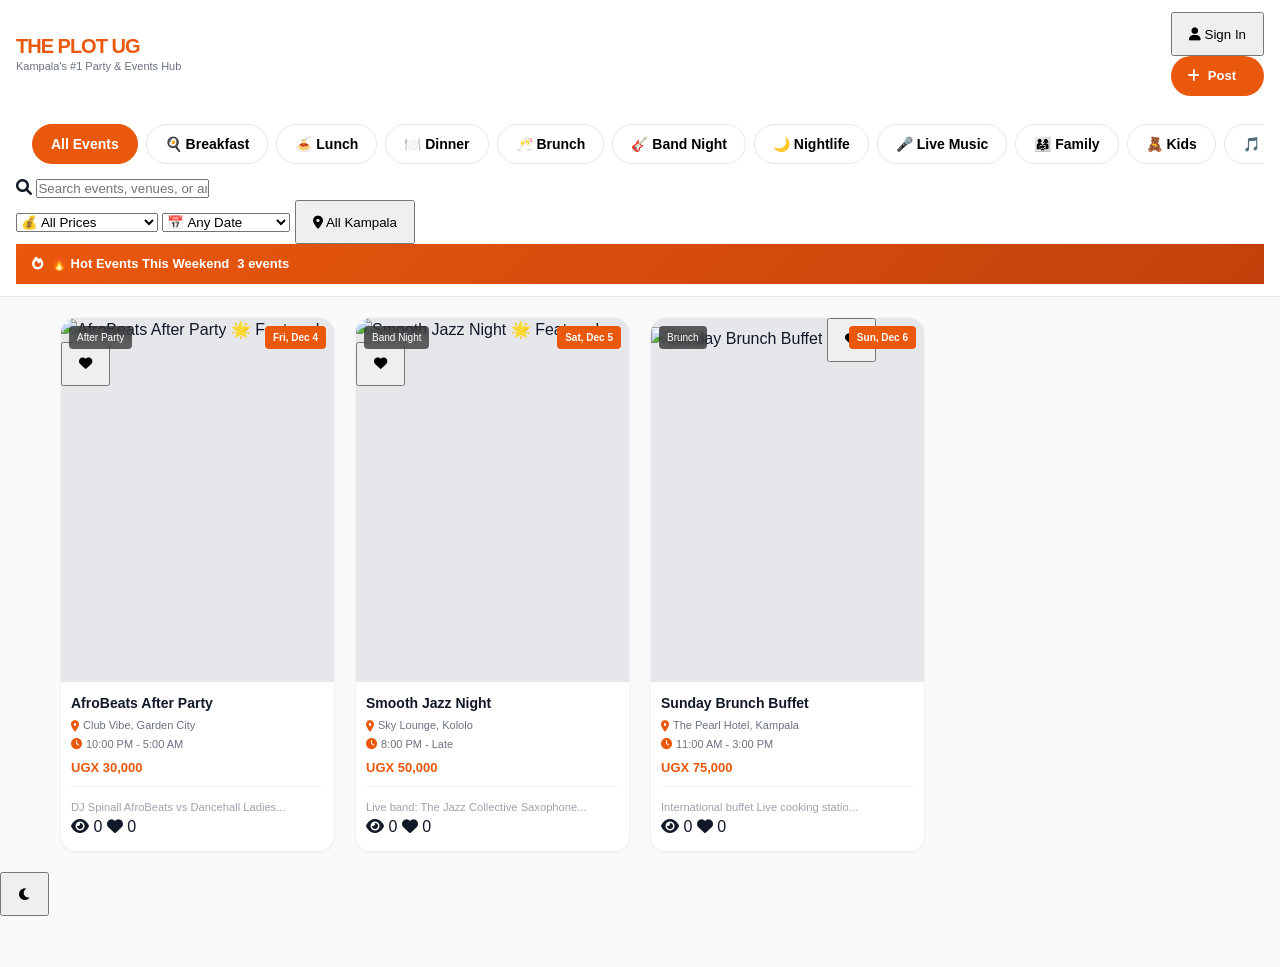
<file: index.html>
<!DOCTYPE html>
<html lang="en">
<head>
    <meta charset="UTF-8">
    <meta name="viewport" content="width=device-width, initial-scale=1.0, maximum-scale=1.0, user-scalable=yes">
    <title>The Plot UG - Kampala Events</title>
    <link rel="stylesheet" href="style.css">
    <link rel="stylesheet" href="https://cdnjs.cloudflare.com/ajax/libs/font-awesome/6.0.0/css/all.min.css">
</head>
<body>
    <header class="main-header">
        <div class="header-top">
            <div>
                <h1 class="logo">THE PLOT UG</h1>
                <p class="subtitle">Kampala's #1 Party & Events Hub</p>
            </div>
            <div class="header-actions">
                <button onclick="showLoginModal()" class="user-btn" id="userBtn">
                    <i class="fas fa-user"></i> <span class="user-text">Sign In</span>
                </button>
                <a href="admin.html" class="admin-link"><i class="fas fa-plus"></i> <span class="admin-text">Post</span></a>
            </div>
        </div>
        
        <!-- Categories Navigation -->
        <div class="category-nav">
            <button class="chip active" data-category="all">All Events</button>
            <button class="chip" data-category="Breakfast">🍳 Breakfast</button>
            <button class="chip" data-category="Lunch">🍝 Lunch</button>
            <button class="chip" data-category="Dinner">🍽️ Dinner</button>
            <button class="chip" data-category="Brunch">🥂 Brunch</button>
            <button class="chip" data-category="Band Night">🎸 Band Night</button>
            <button class="chip" data-category="Nightlife">🌙 Nightlife</button>
            <button class="chip" data-category="Live Music">🎤 Live Music</button>
            <button class="chip" data-category="Family">👨‍👩‍👧 Family</button>
            <button class="chip" data-category="Kids">🧸 Kids</button>
            <button class="chip" data-category="Club">🎵 Club</button>
            <button class="chip" data-category="After Party">🔥 After Party</button>
            <button class="chip" data-category="Pool Party">🏊 Pool</button>
        </div>

        <!-- Search Section -->
        <div class="search-section">
            <div class="search-bar">
                <i class="fas fa-search"></i>
                <input type="text" id="searchInput" placeholder="Search events, venues, or artists...">
                <button class="clear-search" onclick="clearSearch()" style="display:none;">✕</button>
            </div>
            
            <div class="filter-bar">
                <select id="priceFilter" class="filter-select" onchange="applyFilters()">
                    <option value="">💰 All Prices</option>
                    <option value="free">🆓 Free Events</option>
                    <option value="under30k">📉 Under 30K UGX</option>
                    <option value="30k-50k">📊 30K - 50K UGX</option>
                    <option value="50k-100k">📈 50K - 100K UGX</option>
                    <option value="over100k">💎 Over 100K UGX</option>
                </select>
                
                <select id="dateFilter" class="filter-select" onchange="applyFilters()">
                    <option value="">📅 Any Date</option>
                    <option value="today">🔴 Today</option>
                    <option value="tomorrow">⏰ Tomorrow</option>
                    <option value="weekend">🎉 This Weekend</option>
                    <option value="next7">📆 Next 7 Days</option>
                </select>
                
                <button class="filter-btn" onclick="showLocationFilter()">
                    <i class="fas fa-map-marker-alt"></i> <span id="locationText">All Kampala</span>
                </button>
            </div>
        </div>

        <!-- Featured Events Banner -->
        <div class="featured-banner">
            <i class="fas fa-fire"></i>
            <span>🔥 Hot Events This Weekend</span>
            <span class="event-count" id="eventCount"></span>
        </div>
    </header>

    <!-- Saved Events Toggle (shows when user has saved events) -->
    <div class="saved-toggle" id="savedToggle" style="display:none;" onclick="showSavedEvents()">
        <i class="fas fa-heart"></i>
        <span>Saved Events (<span id="savedCount">0</span>)</span>
    </div>

    <!-- Main Events Grid -->
    <main id="vibeFeed" class="vibe-grid"></main>

    <!-- Loading Spinner -->
    <div class="loading-spinner" id="loadingSpinner">
        <div class="spinner"></div>
        <p>Loading events...</p>
    </div>

    <!-- User Modal (Login/Signup) -->
    <div id="userModal" class="modal user-modal" style="display:none;">
        <div class="modal-content user-modal-content">
            <span class="close-modal" onclick="closeUserModal()">&times;</span>
            <h2><i class="fas fa-user-circle"></i> Welcome to The Plot UG</h2>
            
            <div class="user-tabs">
                <button class="tab-btn active" onclick="switchTab('login')">Login</button>
                <button class="tab-btn" onclick="switchTab('signup')">Sign Up</button>
            </div>
            
            <!-- Login Form -->
            <div id="loginForm" class="user-form active">
                <div class="input-group">
                    <label><i class="fas fa-envelope"></i> Email</label>
                    <input type="email" id="loginEmail" placeholder="your@email.com">
                </div>
                <div class="input-group">
                    <label><i class="fas fa-lock"></i> Password</label>
                    <input type="password" id="loginPassword" placeholder="••••••••">
                </div>
                <button class="user-submit" onclick="loginUser()">Login</button>
                <p class="forgot-password" onclick="showForgotPassword()">Forgot Password?</p>
            </div>
            
            <!-- Signup Form -->
            <div id="signupForm" class="user-form">
                <div class="input-group">
                    <label><i class="fas fa-user"></i> Full Name</label>
                    <input type="text" id="signupName" placeholder="John Doe">
                </div>
                <div class="input-group">
                    <label><i class="fas fa-envelope"></i> Email</label>
                    <input type="email" id="signupEmail" placeholder="your@email.com">
                </div>
                <div class="input-group">
                    <label><i class="fas fa-lock"></i> Password</label>
                    <input type="password" id="signupPassword" placeholder="••••••••">
                </div>
                <div class="input-group">
                    <label><i class="fas fa-phone"></i> Phone Number</label>
                    <input type="tel" id="signupPhone" placeholder="07XX XXX XXX">
                </div>
                <button class="user-submit" onclick="signupUser()">Create Account</button>
            </div>
        </div>
    </div>

    <!-- Location Filter Modal -->
    <div id="locationModal" class="modal location-modal" style="display:none;">
        <div class="modal-content">
            <span class="close-modal" onclick="closeLocationModal()">&times;</span>
            <h3><i class="fas fa-map-marker-alt"></i> Select Location</h3>
            <div class="location-grid">
                <button class="location-option" onclick="selectLocation('all')">📍 All Kampala</button>
                <button class="location-option" onclick="selectLocation('kololo')">📍 Kololo</button>
                <button class="location-option" onclick="selectLocation('kabalagala')">📍 Kabalagala</button>
                <button class="location-option" onclick="selectLocation('bugolobi')">📍 Bugolobi</button>
                <button class="location-option" onclick="selectLocation('muyenga')">📍 Muyenga</button>
                <button class="location-option" onclick="selectLocation('naguru')">📍 Naguru</button>
                <button class="location-option" onclick="selectLocation('ntinda')">📍 Ntinda</button>
                <button class="location-option" onclick="selectLocation('bukoto')">📍 Bukoto</button>
                <button class="location-option" onclick="selectLocation('entebbe')">📍 Entebbe</button>
                <button class="location-option" onclick="selectLocation('munyonyo')">📍 Munyonyo</button>
            </div>
        </div>
    </div>

    <!-- Event Detail Modal -->
    <div id="eventModal" class="modal" style="display:none;">
        <div class="modal-content event-modal-content">
            <span class="close-modal" onclick="closeEventModal()">&times;</span>
            <div id="modalContent"></div>
        </div>
    </div>

    <!-- Share Menu -->
    <div id="shareMenu" class="share-menu" style="display:none;"></div>

    <!-- Dark Mode Toggle -->
    <button class="dark-mode-toggle" onclick="toggleDarkMode()" id="darkModeToggle">
        <i class="fas fa-moon"></i>
    </button>

    <!-- Scroll to Top Button -->
    <button class="scroll-top" onclick="scrollToTop()" id="scrollTop" style="display:none;">
        <i class="fas fa-arrow-up"></i>
    </button>

    <script src="script.js"></script>
</body>
</html>
</file>
<file: style.css>
/* General Reset */
* {
    margin: 0;
    padding: 0;
    box-sizing: border-box;
    font-family: 'Segoe UI', Roboto, Helvetica, Arial, sans-serif;
}

body {
    background-color: #f9fafb;
    color: #111827;
}

/* Header Styling */
.main-header {
    position: sticky;
    top: 0;
    background: white;
    padding: 1rem;
    border-bottom: 1px solid #e5e7eb;
    z-index: 100;
}

.logo {
    color: #ea580c; /* Orange-600 */
    font-size: 1.5rem;
    font-weight: 900;
    text-transform: uppercase;
    letter-spacing: -1px;
}

.subtitle {
    font-size: 0.75rem;
    color: #6b7280;
}

/* Navigation Chips */
.category-nav {
    display: flex;
    overflow-x: auto;
    padding: 1rem;
    gap: 0.75rem;
}

.category-nav::-webkit-scrollbar {
    display: none; /* Hides scrollbar for a clean mobile look */
}

.chip {
    padding: 0.5rem 1rem;
    border-radius: 999px;
    border: 1px solid #e5e7eb;
    background: white;
    font-size: 0.875rem;
    font-weight: 600;
    white-space: nowrap;
    cursor: pointer;
}

.chip.active {
    background: #ea580c;
    color: white;
    border-color: #ea580c;
}

/* The Grid */
.vibe-grid {
    display: grid;
    grid-template-columns: repeat(2, 1fr); /* 2 columns for mobile */
    gap: 1rem;
    padding: 1rem;
}

/* Card Styling */
.card {
    background: white;
    border-radius: 12px;
    overflow: hidden;
    border: 1px solid #f3f4f6;
    box-shadow: 0 1px 2px rgba(0,0,0,0.05);
}

.poster-container {
    position: relative;
    aspect-ratio: 3 / 4;
    background: #e5e7eb;
}

.poster-container img {
    width: 100%;
    height: 100%;
    object-fit: cover;
}

.tag {
    position: absolute;
    top: 8px;
    left: 8px;
    background: rgba(0, 0, 0, 0.6);
    color: white;
    font-size: 10px;
    padding: 4px 8px;
    border-radius: 4px;
    backdrop-filter: blur(4px);
}

.card-details {
    padding: 0.75rem;
}

.card-details h3 {
    font-size: 0.875rem;
    white-space: nowrap;
    overflow: hidden;
    text-overflow: ellipsis;
}

.price {
    color: #ea580c;
    font-weight: 800;
    font-size: 0.75rem;
    margin-top: 4px;
}

.location {
    color: #9ca3af;
    font-size: 10px;
    margin-top: 4px;
}

/* Admin Form Styles */
.form-container {
    padding: 2rem 1rem;
    max-width: 500px;
    margin: 0 auto;
}

.admin-form {
    background: white;
    padding: 1.5rem;
    border-radius: 16px;
    border: 1px solid #e5e7eb;
    box-shadow: 0 4px 6px -1px rgba(0, 0, 0, 0.1);
}

.input-group {
    margin-bottom: 1.25rem;
}

.input-group label {
    display: block;
    font-size: 0.875rem;
    font-weight: 700;
    margin-bottom: 0.5rem;
    color: #374151;
}

.input-group input, 
.input-group select {
    width: 100%;
    padding: 0.75rem;
    border: 1px solid #d1d5db;
    border-radius: 8px;
    font-size: 1rem;
    outline: none;
}

.input-group input:focus {
    border-color: #ea580c;
    box-shadow: 0 0 0 3px rgba(234, 88, 12, 0.1);
}

.submit-btn {
    width: 100%;
    background: #ea580c;
    color: white;
    padding: 1rem;
    border: none;
    border-radius: 8px;
    font-weight: 800;
    cursor: pointer;
    transition: background 0.2s;
}

.submit-btn:hover {
    background: #c2410c;
}

.back-link {
    display: block;
    text-align: center;
    margin-top: 1rem;
    font-size: 0.875rem;
    color: #6b7280;
    text-decoration: none;
}

/* Previous styles remain, add these new styles */

/* Header Top */
.header-top {
    display: flex;
    justify-content: space-between;
    align-items: center;
    margin-bottom: 1rem;
}

.admin-link {
    background: #ea580c;
    color: white;
    padding: 0.5rem 1rem;
    border-radius: 25px;
    text-decoration: none;
    font-size: 0.875rem;
    font-weight: 600;
    display: flex;
    align-items: center;
    gap: 0.5rem;
}

.admin-link i {
    font-size: 0.875rem;
}

/* Featured Banner */
.featured-banner {
    background: linear-gradient(135deg, #ea580c, #c2410c);
    color: white;
    padding: 0.75rem 1rem;
    display: flex;
    align-items: center;
    gap: 0.5rem;
    font-weight: 600;
    animation: pulse 2s infinite;
}

@keyframes pulse {
    0% { opacity: 1; }
    50% { opacity: 0.9; }
    100% { opacity: 1; }
}

/* Card Enhancements */
.card {
    cursor: pointer;
    transition: transform 0.2s, box-shadow 0.2s;
}

.card:hover {
    transform: translateY(-4px);
    box-shadow: 0 10px 25px -5px rgba(0, 0, 0, 0.1);
}

.poster-container {
    position: relative;
}

.date-tag {
    position: absolute;
    top: 8px;
    right: 8px;
    background: #ea580c;
    color: white;
    font-size: 10px;
    padding: 4px 8px;
    border-radius: 4px;
    font-weight: 600;
}

.venue, .time {
    font-size: 0.75rem;
    color: #6b7280;
    margin-top: 4px;
    display: flex;
    align-items: center;
    gap: 4px;
}

.venue i, .time i {
    font-size: 0.7rem;
    color: #ea580c;
}

.activities-preview {
    font-size: 0.7rem;
    color: #9ca3af;
    display: block;
    margin-top: 4px;
}

.card-footer {
    margin-top: 8px;
    border-top: 1px solid #f3f4f6;
    padding-top: 8px;
}

/* Modal Styles */
.modal {
    display: none;
    position: fixed;
    z-index: 1000;
    left: 0;
    top: 0;
    width: 100%;
    height: 100%;
    background-color: rgba(0, 0, 0, 0.5);
    overflow-y: auto;
}

.modal-content {
    background-color: white;
    margin: 5% auto;
    padding: 20px;
    border-radius: 16px;
    width: 90%;
    max-width: 800px;
    position: relative;
    animation: slideIn 0.3s;
}

@keyframes slideIn {
    from {
        transform: translateY(-50px);
        opacity: 0;
    }
    to {
        transform: translateY(0);
        opacity: 1;
    }
}

.close-modal {
    position: absolute;
    right: 20px;
    top: 10px;
    font-size: 28px;
    font-weight: bold;
    color: #6b7280;
    cursor: pointer;
}

.close-modal:hover {
    color: #ea580c;
}

/* Event Detail Styles */
.event-detail {
    display: grid;
    grid-template-columns: 1fr 1fr;
    gap: 20px;
}

.detail-poster img {
    width: 100%;
    height: auto;
    border-radius: 12px;
    box-shadow: 0 4px 6px rgba(0, 0, 0, 0.1);
}

.detail-info h2 {
    color: #111827;
    margin-bottom: 10px;
}

.badge {
    background: #ea580c;
    color: white;
    padding: 4px 12px;
    border-radius: 20px;
    font-size: 0.875rem;
    display: inline-block;
}

.detail-section {
    margin: 20px 0;
    padding: 15px;
    background: #f9fafb;
    border-radius: 12px;
}

.detail-section h4 {
    color: #374151;
    margin-bottom: 10px;
    display: flex;
    align-items: center;
    gap: 8px;
}

.detail-section h4 i {
    color: #ea580c;
}

.detail-section p {
    margin: 8px 0;
    color: #4b5563;
}

.detail-section i {
    margin-right: 8px;
    color: #ea580c;
}

.detail-actions {
    display: flex;
    gap: 10px;
    margin-top: 20px;
}

.ticket-btn, .share-btn {
    flex: 1;
    padding: 12px;
    border: none;
    border-radius: 8px;
    font-weight: 600;
    cursor: pointer;
    display: flex;
    align-items: center;
    justify-content: center;
    gap: 8px;
    text-decoration: none;
}

.ticket-btn {
    background: #ea580c;
    color: white;
}

.share-btn {
    background: #e5e7eb;
    color: #374151;
}

.ticket-btn:hover {
    background: #c2410c;
}

.share-btn:hover {
    background: #d1d5db;
}

/* No Events State */
.no-events {
    grid-column: 1/-1;
    text-align: center;
    padding: 60px 20px;
    color: #6b7280;
}

.no-events i {
    font-size: 48px;
    margin-bottom: 20px;
    color: #ea580c;
}

.add-event-link {
    display: inline-block;
    margin-top: 20px;
    padding: 12px 24px;
    background: #ea580c;
    color: white;
    text-decoration: none;
    border-radius: 8px;
    font-weight: 600;
}

/* Admin Form Enhancements */
.form-grid {
    display: grid;
    grid-template-columns: 1fr 1fr;
    gap: 15px;
}

.full-width {
    grid-column: 1/-1;
}

.help-text {
    font-size: 0.75rem;
    color: #6b7280;
    margin-top: 4px;
    display: block;
}

.form-actions {
    display: flex;
    gap: 10px;
    margin-top: 20px;
}

.cancel-btn {
    flex: 1;
    padding: 1rem;
    background: #e5e7eb;
    color: #374151;
    text-decoration: none;
    border-radius: 8px;
    font-weight: 800;
    text-align: center;
    transition: background 0.2s;
}

.cancel-btn:hover {
    background: #d1d5db;
}

/* Preview Section */
.preview-section {
    margin-top: 30px;
    padding: 20px;
    background: white;
    border-radius: 16px;
    border: 1px solid #e5e7eb;
}

.preview-section h3 {
    margin-bottom: 15px;
    color: #374151;
}

.preview-card {
    max-width: 300px;
    margin: 0 auto;
}

/* Responsive Design */
@media (max-width: 768px) {
    .modal-content {
        margin: 0;
        width: 100%;
        height: 100%;
        border-radius: 0;
    }
    
    .event-detail {
        grid-template-columns: 1fr;
    }
    
    .form-grid {
        grid-template-columns: 1fr;
    }
    
    .detail-actions {
        flex-direction: column;
    }
}

/* Loading Animation */
@keyframes shimmer {
    0% {
        background-position: -1000px 0;
    }
    100% {
        background-position: 1000px 0;
    }
}

.loading {
    background: linear-gradient(90deg, #f0f0f0 25%, #e0e0e0 50%, #f0f0f0 75%);
    background-size: 1000px 100%;
    animation: shimmer 2s infinite;
}
/* Add to your existing style.css */

/* Mobile-first base styles */
html {
    font-size: 16px;
    -webkit-text-size-adjust: 100%;
}

body {
    font-size: 16px;
    line-height: 1.5;
    overflow-x: hidden;
    width: 100%;
}

/* Improved touch targets for mobile */
button, 
.chip, 
.admin-link,
.submit-btn,
.cancel-btn,
.popup-btn,
input[type="submit"] {
    min-height: 44px; /* Apple's recommended minimum touch target */
    min-width: 44px;
    padding: 12px 16px;
}

/* Notification styles */
.notification {
    position: fixed;
    top: 20px;
    left: 50%;
    transform: translateX(-50%);
    background: white;
    padding: 16px 24px;
    border-radius: 50px;
    box-shadow: 0 4px 20px rgba(0, 0, 0, 0.15);
    display: flex;
    align-items: center;
    gap: 12px;
    z-index: 2000;
    max-width: 90%;
    width: auto;
    animation: slideDown 0.3s ease;
}

.notification.success {
    background: #10b981;
    color: white;
}

.notification.error {
    background: #ef4444;
    color: white;
}

.notification i {
    font-size: 20px;
}

.notification.fade-out {
    animation: fadeOut 0.3s ease forwards;
}

@keyframes slideDown {
    from {
        top: -100px;
        opacity: 0;
    }
    to {
        top: 20px;
        opacity: 1;
    }
}

@keyframes fadeOut {
    from {
        opacity: 1;
    }
    to {
        opacity: 0;
    }
}

/* Success Popup */
.popup-overlay {
    position: fixed;
    top: 0;
    left: 0;
    right: 0;
    bottom: 0;
    background: rgba(0, 0, 0, 0.7);
    display: flex;
    align-items: center;
    justify-content: center;
    z-index: 3000;
    padding: 20px;
    animation: fadeIn 0.3s ease;
}

.success-popup {
    background: white;
    border-radius: 24px;
    max-width: 400px;
    width: 100%;
    transform: scale(0.9);
    opacity: 0;
    transition: all 0.3s ease;
}

.success-popup.show {
    transform: scale(1);
    opacity: 1;
}

.popup-content {
    padding: 32px 24px;
    text-align: center;
}

.popup-icon {
    font-size: 64px;
    color: #10b981;
    margin-bottom: 20px;
    animation: bounce 0.5s ease;
}

.popup-icon i {
    font-size: 64px;
}

.popup-content h2 {
    font-size: 24px;
    color: #111827;
    margin-bottom: 12px;
}

.popup-content p {
    color: #6b7280;
    margin-bottom: 24px;
    font-size: 16px;
    line-height: 1.6;
}

.popup-buttons {
    display: flex;
    gap: 12px;
    flex-direction: column;
}

@media (min-width: 480px) {
    .popup-buttons {
        flex-direction: row;
    }
}

.popup-btn {
    flex: 1;
    padding: 14px 20px;
    border-radius: 12px;
    font-weight: 600;
    text-decoration: none;
    display: inline-flex;
    align-items: center;
    justify-content: center;
    gap: 8px;
    transition: all 0.2s;
    border: none;
    cursor: pointer;
    font-size: 16px;
}

.popup-btn.primary {
    background: #ea580c;
    color: white;
}

.popup-btn.primary:hover {
    background: #c2410c;
}

.popup-btn.secondary {
    background: #f3f4f6;
    color: #374151;
}

.popup-btn.secondary:hover {
    background: #e5e7eb;
}

@keyframes bounce {
    0%, 100% {
        transform: scale(1);
    }
    50% {
        transform: scale(1.2);
    }
}

@keyframes fadeIn {
    from {
        opacity: 0;
    }
    to {
        opacity: 1;
    }
}

/* Mobile-friendly form improvements */
.form-container {
    padding: 16px;
    max-width: 100%;
}

.admin-form {
    padding: 20px 16px;
    margin: 0;
}

.input-group {
    margin-bottom: 16px;
}

.input-group label {
    font-size: 14px;
    margin-bottom: 6px;
    display: flex;
    align-items: center;
    gap: 6px;
}

.input-group input, 
.input-group select,
.input-group textarea {
    font-size: 16px; /* Prevents zoom on iOS */
    padding: 14px 12px;
    border-radius: 12px;
    -webkit-appearance: none;
    appearance: none;
}

.input-group textarea {
    min-height: 100px;
    resize: vertical;
}

/* Improved category chips for mobile */
.category-nav {
    padding: 12px 16px;
    gap: 8px;
    -webkit-overflow-scrolling: touch;
    scrollbar-width: none;
    margin-bottom: 0;
}

.chip {
    padding: 10px 18px;
    font-size: 14px;
    white-space: nowrap;
    flex-shrink: 0;
    min-height: 40px;
    display: inline-flex;
    align-items: center;
    justify-content: center;
}

/* Card grid improvements for mobile */
.vibe-grid {
    display: grid;
    grid-template-columns: repeat(2, 1fr);
    gap: 12px;
    padding: 12px;
}

.card {
    border-radius: 16px;
    margin: 0;
}

.card-details {
    padding: 12px 10px;
}

.card-details h3 {
    font-size: 14px;
    line-height: 1.4;
    margin-bottom: 4px;
    display: -webkit-box;
    -webkit-line-clamp: 2;
    -webkit-box-orient: vertical;
    overflow: hidden;
}

.venue, .time {
    font-size: 11px;
    margin-top: 2px;
}

.price {
    font-size: 13px;
    margin-top: 6px;
}

/* Modal improvements for mobile */
.modal-content {
    margin: 0;
    width: 100%;
    height: 100%;
    max-width: 100%;
    border-radius: 0;
    padding: 0;
    overflow-y: auto;
}

.event-detail {
    display: flex;
    flex-direction: column;
    min-height: 100vh;
}

.detail-poster {
    width: 100%;
    max-height: 50vh;
    overflow: hidden;
}

.detail-poster img {
    width: 100%;
    height: auto;
    object-fit: cover;
}

.detail-info {
    padding: 24px 20px;
    padding-bottom: 40px;
}

.close-modal {
    position: fixed;
    top: 16px;
    right: 16px;
    width: 44px;
    height: 44px;
    background: rgba(0, 0, 0, 0.5);
    color: white;
    border-radius: 50%;
    display: flex;
    align-items: center;
    justify-content: center;
    font-size: 24px;
    z-index: 10;
    backdrop-filter: blur(4px);
}

/* Header improvements for mobile */
.main-header {
    padding: 12px 16px;
}

.header-top {
    flex-direction: row;
    align-items: center;
    gap: 8px;
}

.logo {
    font-size: 1.25rem;
    line-height: 1.2;
}

.subtitle {
    font-size: 11px;
}

.admin-link {
    padding: 8px 16px;
    font-size: 13px;
    min-height: 40px;
    border-radius: 30px;
}

/* Featured banner mobile */
.featured-banner {
    padding: 10px 16px;
    font-size: 13px;
}

/* No events state mobile */
.no-events {
    padding: 40px 20px;
}

.no-events i {
    font-size: 48px;
}

.no-events p {
    font-size: 16px;
}

/* Preview section mobile */
.preview-section {
    margin-top: 24px;
    padding: 16px;
}

.preview-card {
    max-width: 100%;
}

/* Form actions mobile */
.form-actions {
    flex-direction: column;
    gap: 12px;
}

.submit-btn, .cancel-btn {
    width: 100%;
    padding: 16px;
    font-size: 16px;
    border-radius: 12px;
}

/* Tablet and small desktop adjustments */
@media (min-width: 768px) {
    .vibe-grid {
        grid-template-columns: repeat(3, 1fr);
        gap: 20px;
        padding: 20px;
    }
    
    .modal-content {
        margin: 5% auto;
        width: 90%;
        max-width: 800px;
        height: auto;
        border-radius: 16px;
    }
    
    .event-detail {
        flex-direction: row;
        min-height: auto;
    }
    
    .detail-poster {
        max-height: none;
        width: 50%;
    }
    
    .close-modal {
        position: absolute;
        background: white;
        color: #6b7280;
    }
    
    .form-actions {
        flex-direction: row;
    }
    
    .form-container {
        max-width: 800px;
    }
}

@media (min-width: 1024px) {
    .vibe-grid {
        grid-template-columns: repeat(4, 1fr);
        max-width: 1200px;
        margin: 0 auto;
    }
}

/* Prevent body scroll when modal is open */
body.modal-open {
    overflow: hidden;
    position: fixed;
    width: 100%;
}

/* Improved touch scrolling */
.vibe-grid, 
.category-nav,
.modal-content {
    -webkit-overflow-scrolling: touch;
}

/* Loading states for mobile */
.loading-skeleton {
    background: linear-gradient(90deg, #f0f0f0 25%, #e0e0e0 50%, #f0f0f0 75%);
    background-size: 200% 100%;
    animation: loading 1.5s infinite;
}

@keyframes loading {
    0% {
        background-position: 200% 0;
    }
    100% {
        background-position: -200% 0;
    }
}

/* Fix for 100vh on mobile browsers */
.vh-fix {
    height: 100vh;
    height: -webkit-fill-available;
}

/* Ensure buttons are tappable */
button, 
.chip, 
.card,
.admin-link,
.close-modal,
.popup-btn {
    cursor: pointer;
    -webkit-tap-highlight-color: transparent;
}

button:active,
.chip:active,
.card:active {
    opacity: 0.7;
    transform: scale(0.98);
}

/* Safe area insets for modern mobile devices */
@supports (padding: max(0px)) {
    .main-header {
        padding-left: max(16px, env(safe-area-inset-left));
        padding-right: max(16px, env(safe-area-inset-right));
        padding-top: max(12px, env(safe-area-inset-top));
    }
    
    .modal-content {
        padding-bottom: max(20px, env(safe-area-inset-bottom));
    }
}
</file>
